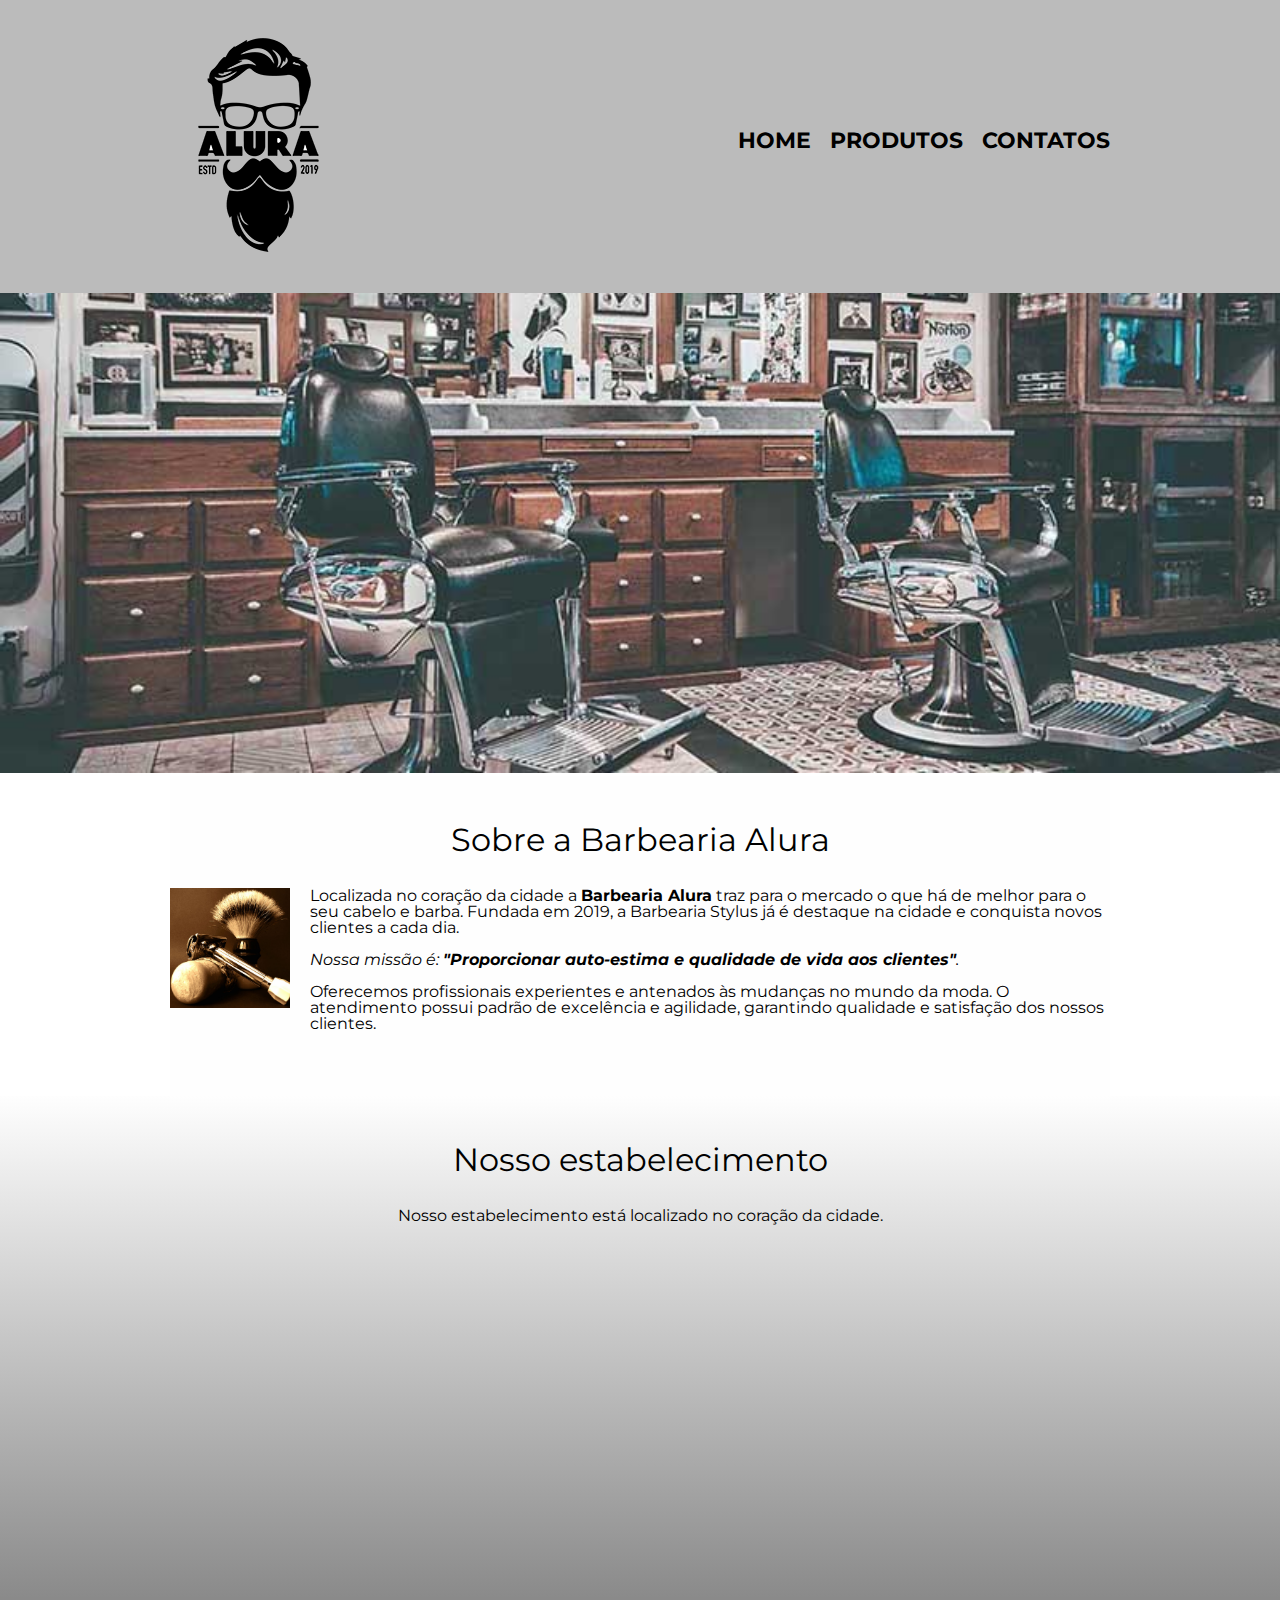
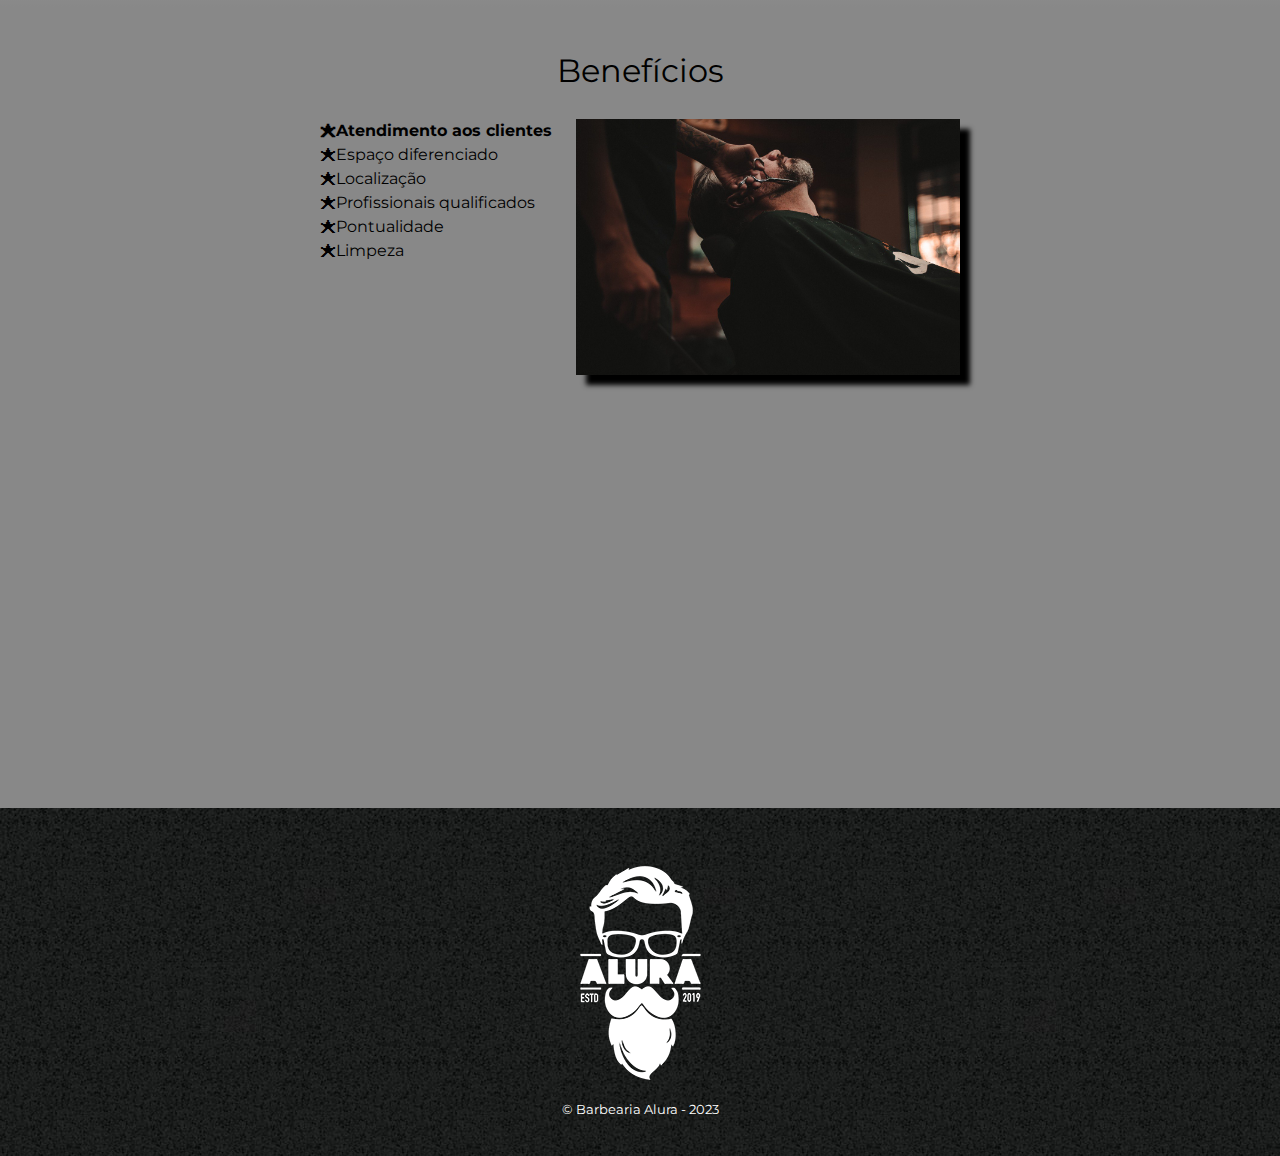
<file: index.html>
<!DOCTYPE html>
<html lang="pt-br">
<head>
    <meta charset="UTF-8">
    <meta http-equiv="X-UA-Compatible" content="IE=edge">
    <meta name="viewport" content="width=device-width, initial-scale=1.0">
    <title>Barbearia stylos</title>
    <link rel="stylesheet" href="reset.css">
    <link rel="stylesheet" href="style.css">
    <link href="https://fonts.googleapis.com/css?family=Montserrat&display=swap" rel="stylesheet">
</head>

<body>
    <header>
      <div class="caixa">
          <h1><img src="logo.png" alt=""></h1>

          <nav>
              <ul>
                  <li><a href="index.html">Home</a></li>
                  <li><a href="produtos.html">Produtos</a></li>
                  <li><a href="contatos.html">Contatos</a></li>
              </ul>
          </nav>
      </div>
    </header>

    <img src="banner.jpg" class="banner">

    <main>
     <section class="principal">
        <h2 class="titulo-principal">Sobre a Barbearia Alura</h2>

        <img src="utensilios.jpg" alt="utensilios para barbearia" class="utensilios">

        <p>Localizada no coração da cidade a <strong>Barbearia Alura</strong> traz para o mercado o que há de melhor para o seu cabelo e barba. 
        Fundada em 2019, a Barbearia Stylus já é destaque na cidade e conquista novos clientes a cada dia.</p>
    
        <p id="missao"><em>Nossa missão é: <strong>"Proporcionar auto-estima e qualidade de vida aos clientes"</strong>.</em></p>
    
        <p>Oferecemos profissionais experientes e antenados às mudanças no mundo da moda. 
        O atendimento possui padrão de excelência e agilidade, garantindo qualidade e satisfação dos nossos clientes.</p>
     </section>
     <section class="mapa">
       <h3 class="titulo-principal">Nosso estabelecimento</h3>
       <p>Nosso estabelecimento está localizado no coração da cidade.</p>
       <div class="mapa-conteudo">
        <iframe src="https://www.google.com/maps/embed?pb=!1m18!1m12!1m3!1d3656.448598130907!2d-46.634653385542414!3d-23.588239368469353!2m3!1f0!2f0!3f0!3m2!1i1024!2i768!4f13.1!3m3!1m2!1s0x94ce5a2b2ed7f3a1%3A0xab35da2f5ca62674!2sCaelum%20-%20Escola%20de%20Tecnologia!5e0!3m2!1spt-BR!2sbr!4v1580916426151!5m2!1spt-BR!2sbr" width="100%" height="300" frameborder="0" style="border:0;" allowfullscreen="">
        </iframe>
       </div>
        

     </section>
     <section class="beneficios">
      <h3 class="titulo-principal">Benefícios</h3>
      <div class="conteudo-beneficios">
        <ul class="lista-beneficios">
          <li class="itens">Atendimento aos clientes</li>
          <li class="itens">Espaço diferenciado</li>
          <li class="itens">Localização</li>
          <li class="itens">Profissionais qualificados</li>
          <li class="itens">Pontualidade</li>
          <li class="itens">Limpeza</li>
        </ul><img class="imagem-beneficios" src="./beneficios.jpg" alt="imagen barba"> 
  
        
      </div>

      
      
      <div class="video">
        <iframe width="100%" height="315" src="https://www.youtube.com/embed/wcVVXUV0YUY" frameborder="0" allow="accelerometer; autoplay; encrypted-media; gyroscope; picture-in-picture" allowfullscreen>
        </iframe>
      </div>  

      </section>
    </main>
    
   
    <footer>     
      <img src="logo-branco.png" alt="logo barbearia alura">
      <p class="copyright">&copy; Barbearia Alura - 2023</p>
    </footer>
    
</body>
</html>
</file>
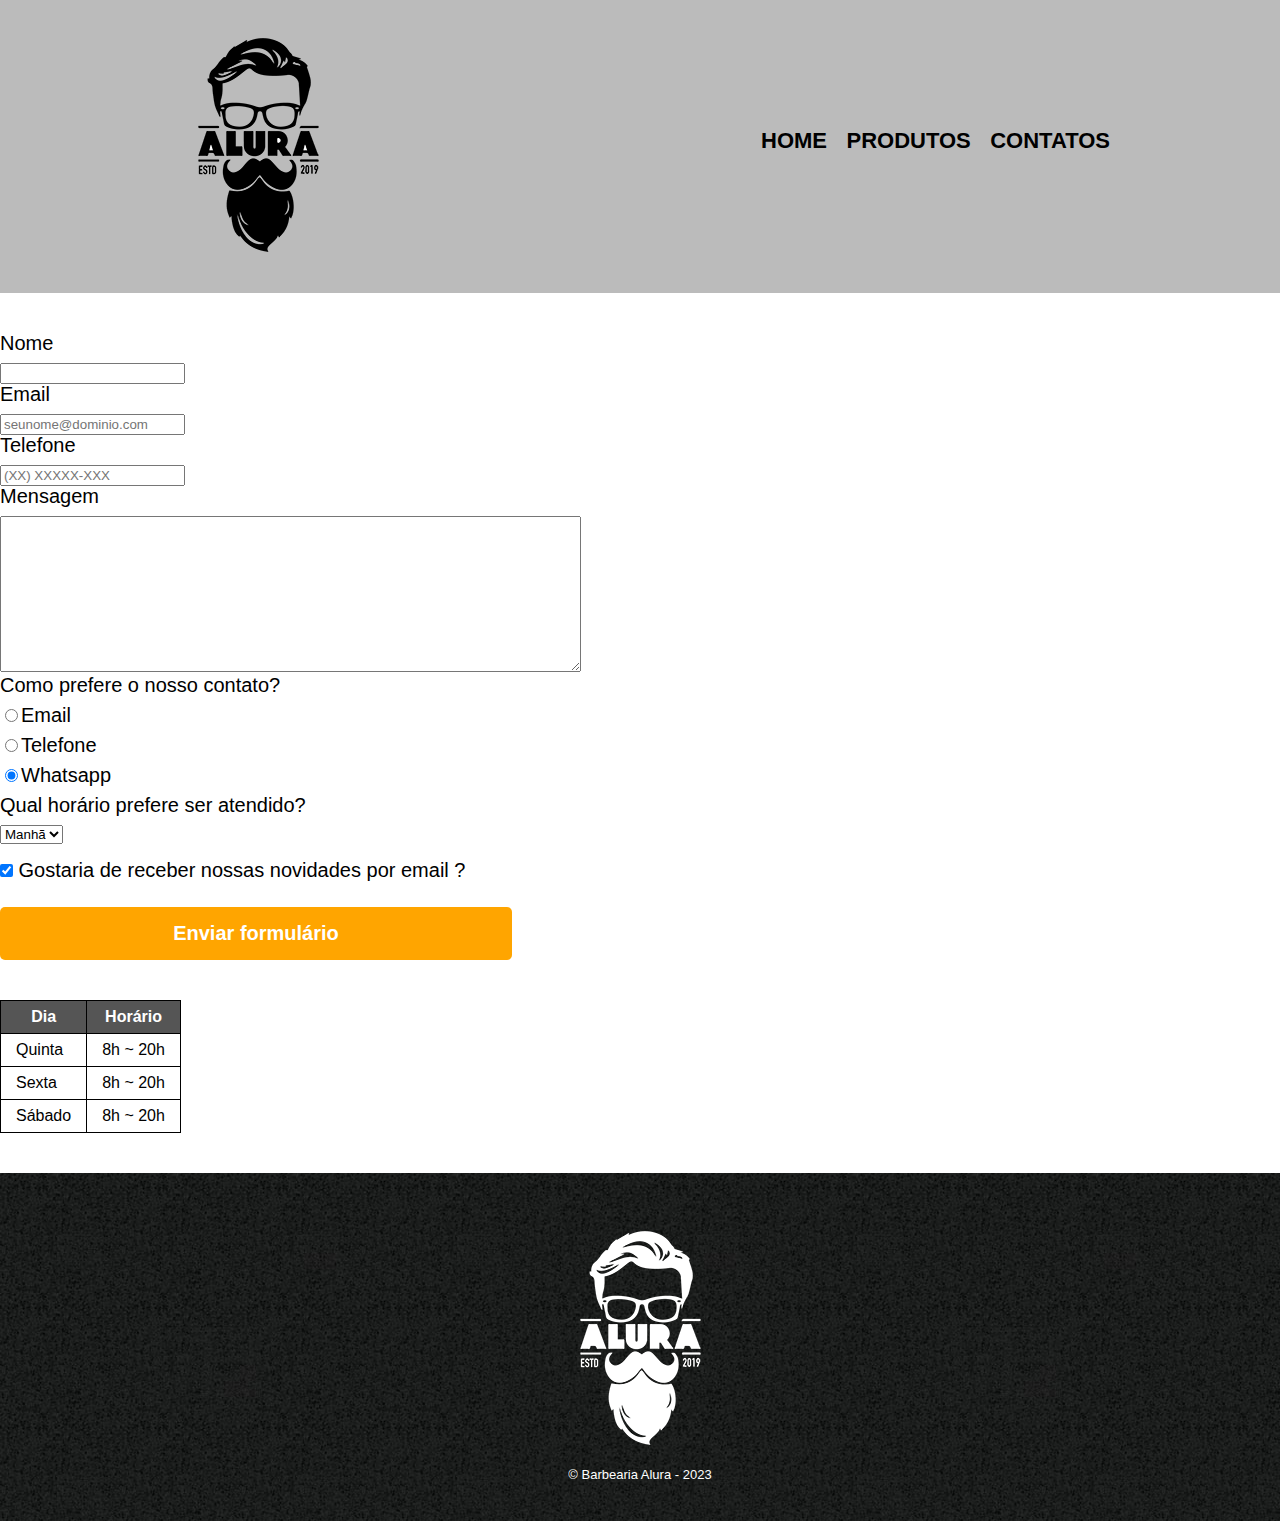
<file: contatos.html>
<!DOCTYPE html>
<html lang="pt-br">
<head>
    <meta charset="UTF-8">
    <meta http-equiv="X-UA-Compatible" content="IE=edge">
    <meta name="viewport" content="width=device-width, initial-scale=1.0">
    <title>Produtos</title>
    <link rel="stylesheet" href="reset.css">
    <link rel="stylesheet" href="style.css">
</head>
<body>
    <header>
        <div class="caixa">
            <h1><img src="logo.png" alt=""></h1>
            
            <nav>
                <ul>
                    <li><a href="index.html">Home</a></li>
                    <li><a href="produtos.html">Produtos</a></li>
                    <li><a href="contatos.html">Contatos</a></li>
                </ul>
            </nav>
        </div>
    </header>
    <main>
        <form>
            <label for="nome">Nome</label>
            <input type="text" id="nome" class=".input-padrao" required>

            <label for="email">Email</label>
            <input type="email" id="email" class=".input-padrao" required placeholder="seunome@dominio.com">

            <label for="telefone">Telefone</label>
            <input type="tel" id="telefone" class=".input-padrao" required placeholder="(XX) XXXXX-XXX">
            <label for="mensagem">Mensagem</label>
            <textarea id="mensagem" cols="70" rows="10" class=".input-padrao" required></textarea>

            <fieldset>
                <legend>Como prefere o nosso contato?</legend>

                <label for="radio-email"><input type="radio" name="contato" id="radio-email">Email</label>
                
                <label for="radio-telefone"><input type="radio" name="contato" id="radio-telefone">Telefone</label>
                
                <label for="radio-whatsapp"><input type="radio" name="contato" id="radio-whatsapp" checked>Whatsapp</label>                  
            </fieldset>         
            <fieldset>
                <legend>Qual horário prefere ser atendido?</legend>
                <select>
                    <option> Manhã </option>
                    <option> Tarde </option>
                    <option> Noite </option>
                </select>           
            </fieldset>        
            <label><input type="checkbox" class="checkbox" checked> Gostaria de receber nossas novidades por email ?</label>
            <input type="submit" value="Enviar formulário" class="enviar">
        </form>
        <table>
            <thead>
                <tr>
                    <th>Dia</th>
                    <th>Horário</th>
                </tr> 
            </thead>
            <tbody>
                <tr>
                    <td>Quinta</td>
                    <td>8h ~ 20h</td>
                </tr>
                <tr>
                    <td>Sexta</td>
                    <td>8h ~ 20h</td>
                </tr>
                <tr>
                    <td>Sábado</td>
                    <td>8h ~ 20h</td>
                </tr>
            </tbody>
        </table>
    </main>
    <footer>
        <img src="logo-branco.png" alt="logo barbearia alura">
        <p class="copyright">&copy; Barbearia Alura - 2023</p>
    </footer>
    
</body>
</html>
</file>
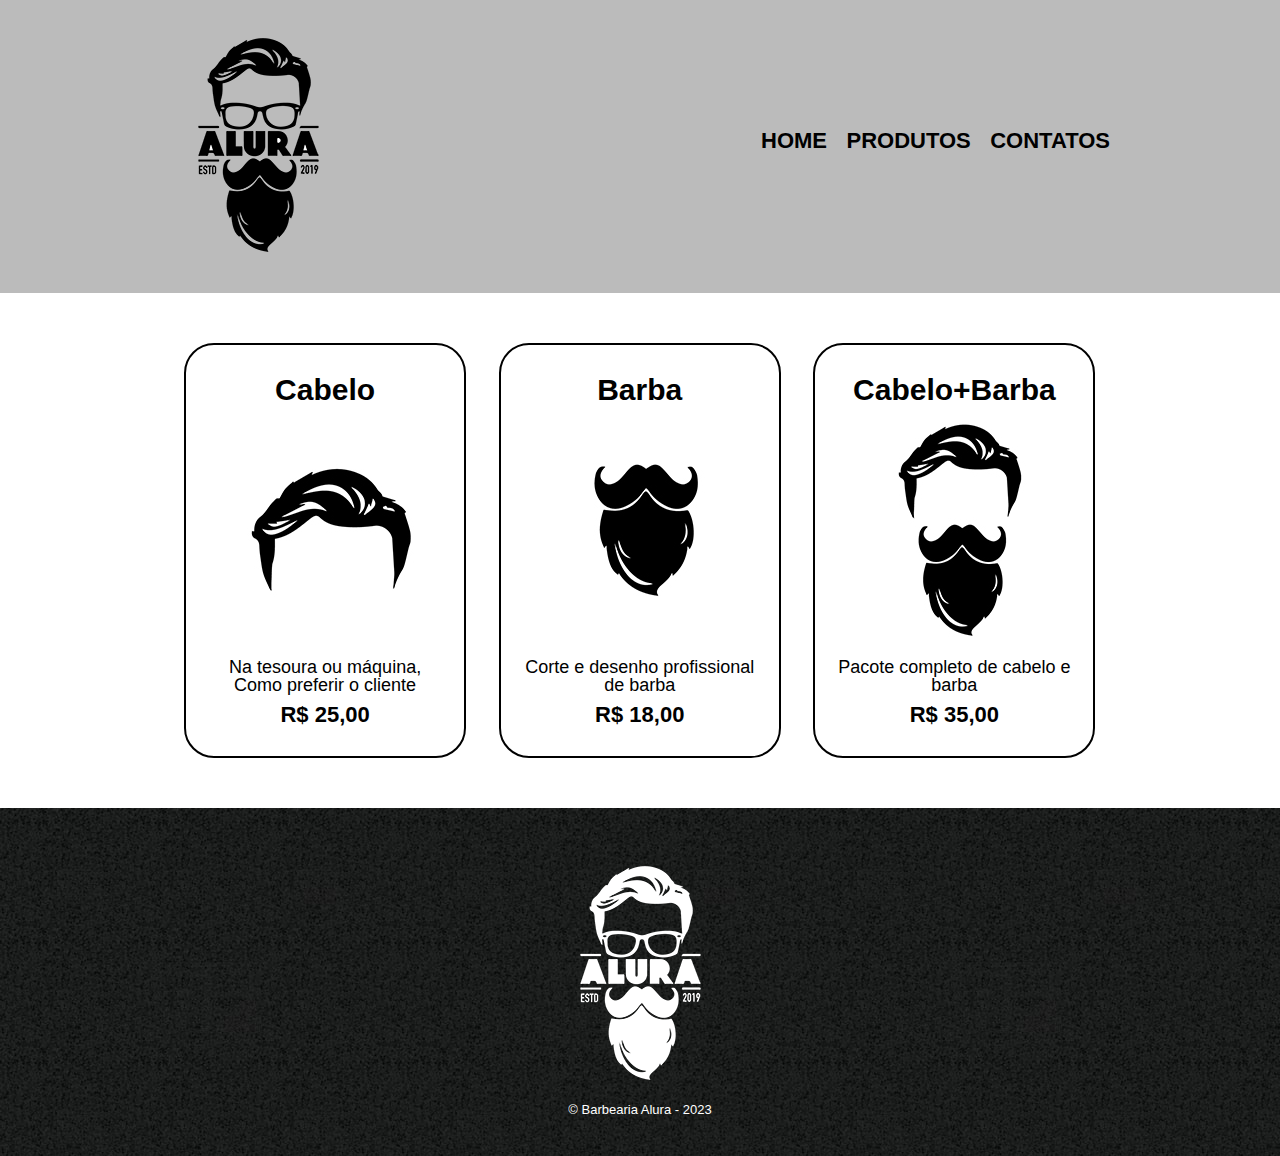
<file: produtos.html>
<!DOCTYPE html>
<html lang="pt-br">
<head>
    <meta charset="UTF-8">
    <meta http-equiv="X-UA-Compatible" content="IE=edge">
    <meta name="viewport" content="width=device-width, initial-scale=1.0">
    <title>Produtos</title>
    <link rel="stylesheet" href="reset.css">
    <link rel="stylesheet" href="style.css">
    
</head>
<body>
    <header>
        <div class="caixa">
            <h1><img src="logo.png" alt=""></h1>
            
            <nav>
                <ul>
                    <li><a href="index.html">Home</a></li>
                    <li><a href="produtos.html">Produtos</a></li>
                    <li><a href="contatos.html">Contatos</a></li>
                </ul>
            </nav>
        </div>
    </header>
    <main>
        <ul class="produtos">
            <li>
                <h2>Cabelo</h2>
                <img src="./cabelo.jpg" alt="imagem cabelo">
                <p class="descricao">Na tesoura ou máquina, Como preferir o cliente</p>
                <p class="preço">R$ 25,00</p>
            </li>
            <li>
                <h2>Barba</h2>
                <img src="./barba.jpg" alt="img barba">
                <p class="descricao">Corte e desenho profissional de barba</p>
                <p class="preço">R$ 18,00</p>
            </li>
            <li>
                <h2>Cabelo+Barba</h2>
                <img src="./cabelo+barba.jpg" alt="img cabelo+barba">
                <p class="descricao">Pacote completo de cabelo e barba</p>
                <p class="preço">R$ 35,00</p>
            </li>
        </ul>
    </main>
    <footer>
        <img src="logo-branco.png" alt="log">
        <p class="copyright">&copy; Barbearia Alura - 2023</p>
    </footer>
    
</body>
</html>
</file>
<file: style.css>
body {
    font-family: 'Montserrat', sans-serif;
}

header {
    background: #BBBBBB;
    padding: 20px 0;
}
.caixa {
    position: relative;
    width: 940px;
    margin: 0 auto;

}
nav {
    position: absolute;
    top: 110px;
    right: 0;
}
nav li {
    display: inline;
    margin: 0 0 0 15px;
}
nav a {
    text-transform: uppercase;
    color: #000000;
    font-weight: bold;
    font-size: 22px;
    text-decoration: none;
}
nav a:hover {
    color: #C78C19;
    text-decoration: underline;

}

.produtos {
    width: 940px;
    margin: 0 auto;
    padding: 50px 0;
}


.produtos li {
    display: inline-block;
    text-align: center;
    width: 30%;
    vertical-align: top;
    margin: 0 1.5%;
    padding: 30px 20px;
    box-sizing: border-box;
    border: 2px solid #000000;
    border-radius: 30px;
}

.produtos li:hover {
    border-color: #C78C19; 
}
.produtos li:active {
    border-color: #088C19; 
}
.produtos li:hover h2 {
    font-size: 40px;
}
    
.produtos h2 {
    font-size: 30px;
    font-weight: bold;
}
.descricao {
    font-size: 18px;
    
}
.preço {
    font-size: 22px;
    font-weight: bold;
    margin-top: 10px;
}

footer {
    text-align: center;
    background: url("./bg.jpg");
    padding: 40px 0;
}

.copyright {
    color: #FFFFFF;
    font-size: 13px;
    margin: 2px 0 0;
}


form {

    margin: 40px 0;
}

form label, form legend {
    display: block;
    font-size: 20px;
    margin: 0 0 10px;

}
.input-padrao {
    display: block;
    margin: 0 0 20px;
    padding: 10px 25px;
    width: 50%;
}

.checkbox {
    margin: 20px 0;
}

.enviar {
    width: 40%;
    padding: 15px 0;
    background: orange;
    color: white;
    font-weight: bold;
    font-size: 20px;
    border: none;
    border-radius: 5px;
    transition: 1s all;
    cursor: pointer;
}

.enviar:hover {
    background: rgb(90, 58, 18);
    transform: scale(1.1);
}

table {
    margin: 20px 0 40px;
}
thead {
    background: #555555;
    color: #FFFFFF;
    font-weight: bold;
}
td, th {
    border: 1px solid #000000;
    padding: 8px 15px ;
}

/*CSS da página inicial*/
.banner {
	width:100%;
}

.titulo-principal {
    text-align: center;
    font-size: 2em;
    margin: 0 0 1em;
    clear: left;
}
.principal {
    padding: 3em 0;
    background: #FEFEFE;
    width: 940px;
    margin: 0 auto;
}

.principal p {
    margin: 0 0 1em;
}
.principal strong {
    font-weight: bold;
}
.principal em {
    font-style: italic;
}
.utensilios {
    width: 120px;
    float: left;
    margin: 0 20px 20px 0;

}

.mapa {
    padding: 3em 0;
    background: linear-gradient(#FEFEFE,#888888);
   
}

.mapa-conteudo {
    width: 940px;
    margin: 0 auto;
}

.mapa p {
    margin: 0 0 2em;
    text-align: center;
}


.beneficios {
    padding: 3em 0;
    background-color: #888888;

}

.conteudo-beneficios {
    width: 640px;
    margin: 0 auto;

}

.lista-beneficios {
    width: 40%;
    display: inline-block;
    vertical-align: top;
}

.itens {
    line-height: 1.5;
}

 .itens:first-child {
    font-weight: bold;
 }

 .itens:before {
    content: "🟊";
 }

.imagem-beneficios {
    width: 60%;
    opacity: 1;
    transition: 400ms;
    box-shadow: 10px 10px 5px  #000000;
}
.imagem-beneficios:hover {
    opacity: 0.3;
}

.video {
    width: 560px;
    margin: 2em auto;
}

@media screen and (max-width: 480px) { 
    .caixa, .principal, .conteudo-beneficios, .mapa-conteudo, .video {
        width: auto;
    }

    h1 {
        text-align: center;
    }
    nav {
        position:static;
    }
    .lista-beneficios, imagem-beneficios {
        width: 100%
    }
}
</file>
